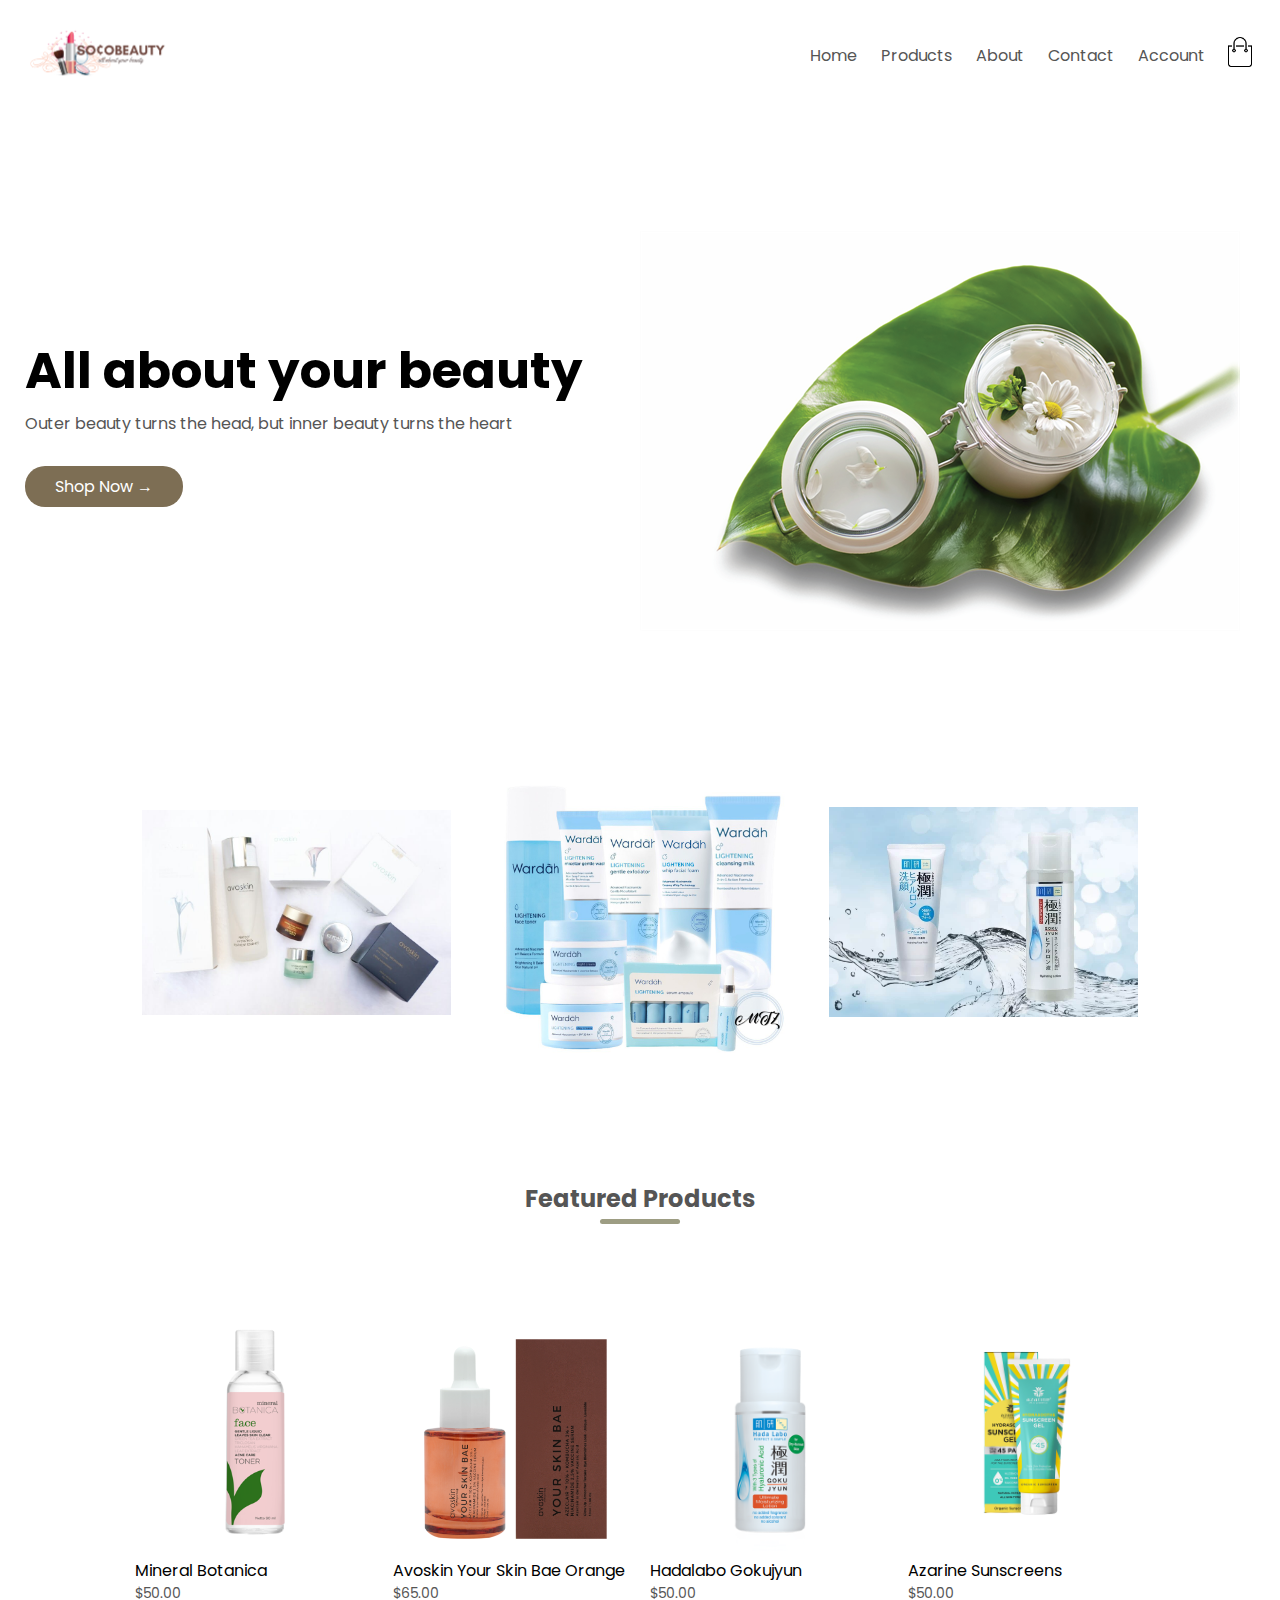
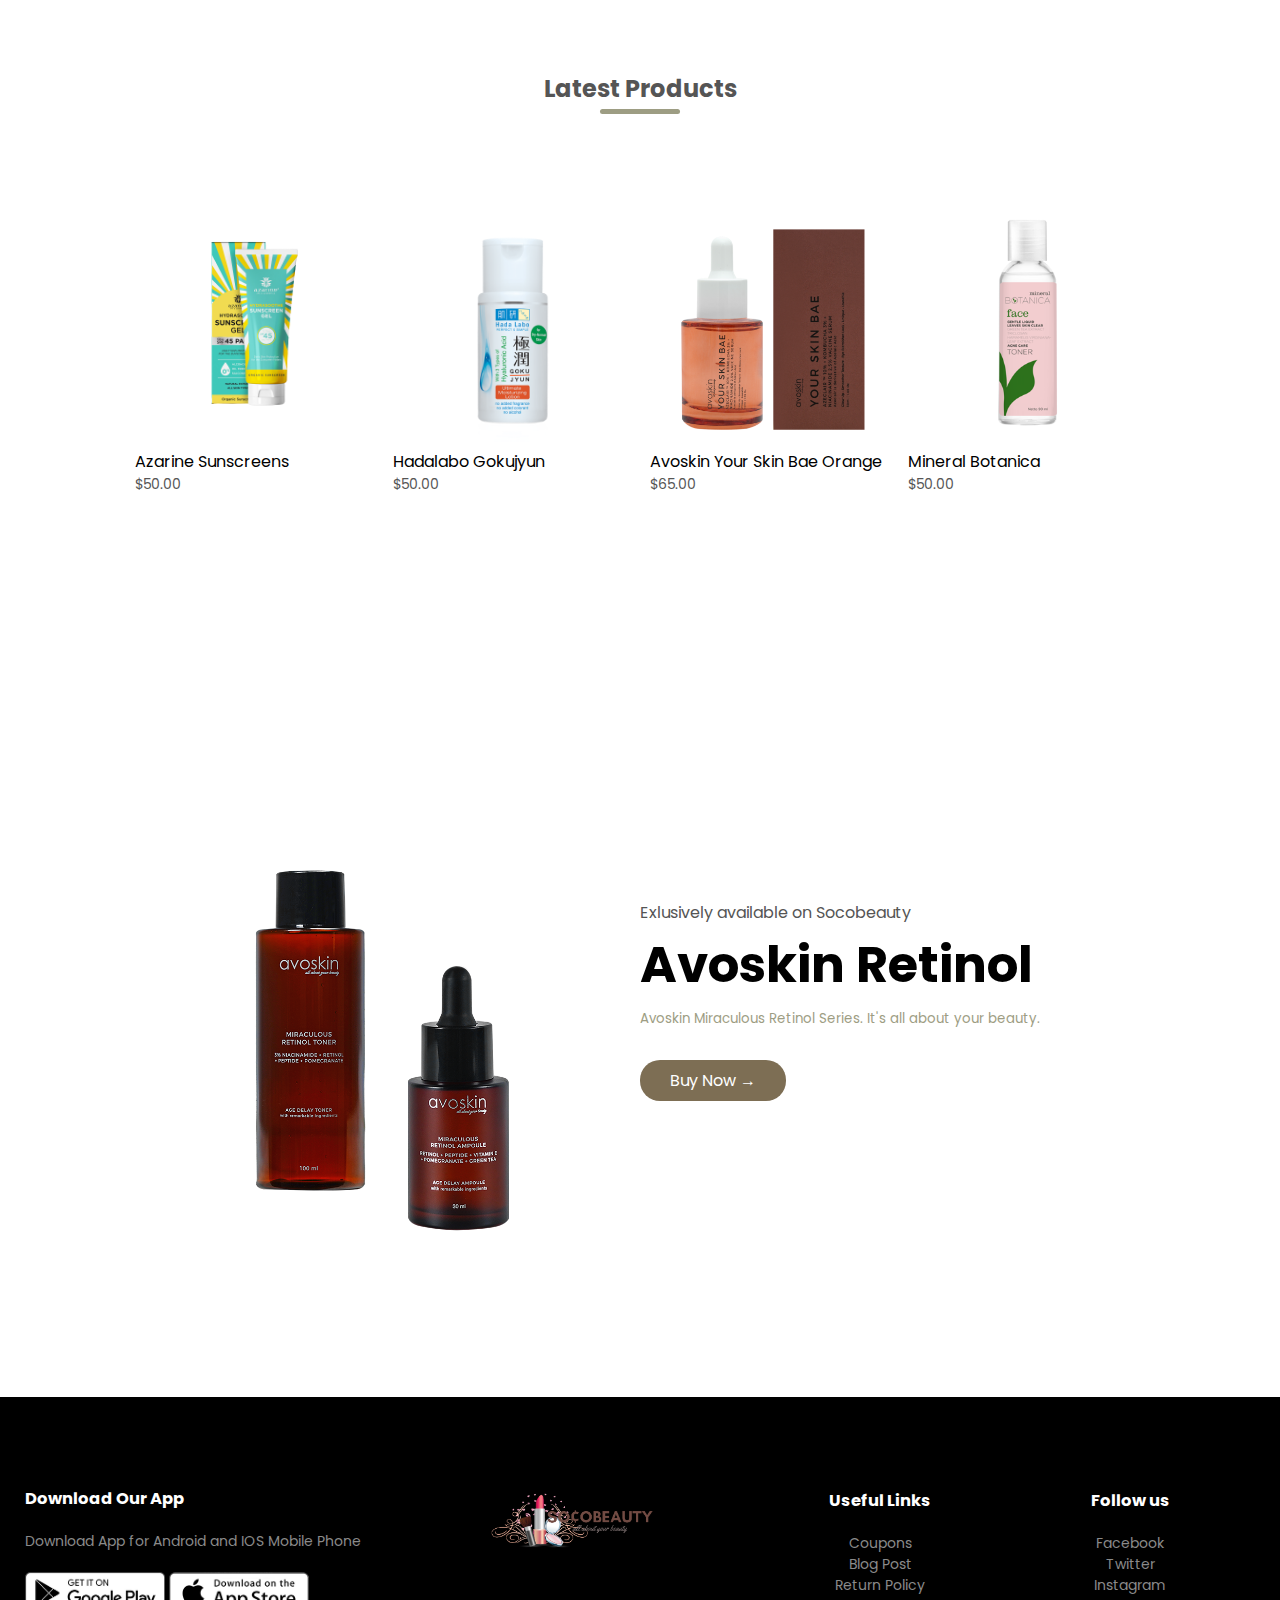
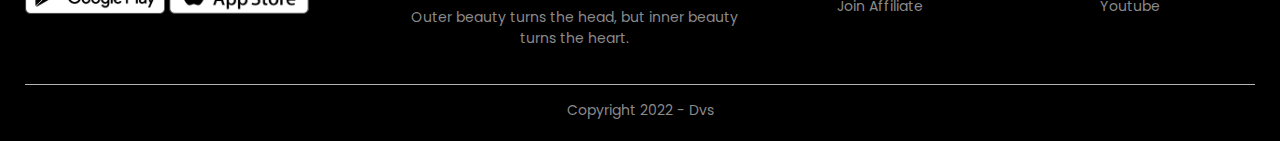
<file: index.html>
<!DOCTYPE html>
<html lang="en">
<head>
    <meta charset="UTF-8">
    <meta name="viewport" content="width-device-width, initial-scale=1.0">
    <title>So¢obeauty</title>
    <link rel="stylesheet" href="style.css">

    <!-- font -->
    <link rel="preconnect" href="https://fonts.googleapis.com">
    <link rel="preconnect" href="https://fonts.gstatic.com" crossorigin>
    <link href="https://fonts.googleapis.com/css2?family=Poppins:wght@400;500;700&display=swap" rel="stylesheet">
</head>
<body>

    <div class="header">
    <div class="container">
        <div class="navbar">
            <div class="logo">
                <a href="index.html"><img src="asset/logos.png" width="150px"></a>
            </div>
            <nav>
                <ul id="menuNav">
                    <li><a href="index.html">Home</a></li>
                    <li><a href="product.html">Products</a></li>
                    <li><a href="about.html">About</a></li>
                    <li><a href="contact.html">Contact</a></li>
                    <li><a href="account.html">Account</a></li>
                </ul>
            </nav>
            <a href="shop.html"><img src="asset/cart.png" width="30px" height="30px"></a>
            <img src="asset/menu.png" class="icon-menu" onclick="menutoggle()">
        </div>
        <div class="row">
            <div class="col-2">
                <h1>All about your beauty</h1>
                <p>Outer beauty turns the head, but inner beauty turns the heart</p>
                <a href="" class="btn">Shop Now  &#8594;</a>
            </div>
            <div class="col-2">
                <img src="asset/image1.png" alt="">
            </div>
        </div>
    </div>
    </div>

        <!-- featured categories -->
        <div class="categories">
            <div class="small-container">
                <div class="row">
                    <div class="col-3">
                        <img src="asset/category-1.jpg">
                    </div>
                    <div class="col-3">
                        <img src="asset/category-2.jpg">
                    </div>
                    <div class="col-3">
                        <img src="asset/category-3.jpg">
                    </div>
                </div>
            </div>
        </div>

        <!-- featured products -->
        <div class="small-container">
            <h2 class="title">Featured Products</h2>
            <div class="row">
                <div class="col-4">
                    <img src="asset/product-1.jpg">
                    <h4>Mineral Botanica</h4>
                    <p>$50.00</p>
                </div>
                <div class="col-4">
                    <img src="asset/product-2.jpg">
                    <h4>Avoskin Your Skin Bae Orange</h4>
                    <p>$65.00</p>
                </div>
                <div class="col-4">
                    <img src="asset/product-3.jpg">
                    <h4>Hadalabo Gokujyun</h4>
                    <p>$50.00</p>
                </div>
                <div class="col-4">
                    <img src="asset/product-4.jpg">
                    <h4>Azarine Sunscreens</h4>
                    <p>$50.00</p>
                </div>
            </div>

            <h2 class="title">Latest Products</h2>
            <div class="row">
                <div class="col-4">
                    <img src="asset/product-4.jpg">
                    <h4>Azarine Sunscreens</h4>
                    <p>$50.00</p>
                </div>
                <div class="col-4">
                    <img src="asset/product-3.jpg">
                    <h4>Hadalabo Gokujyun</h4>
                    <p>$50.00</p>
                </div>
                <div class="col-4">
                    <img src="asset/product-2.jpg">
                    <h4>Avoskin Your Skin Bae Orange</h4>
                    <p>$65.00</p>
                </div>
                <div class="col-4">
                    <img src="asset/product-1.jpg">
                    <h4>Mineral Botanica</h4>
                    <p>$50.00</p>
                </div>
            </div>
        </div>

        <!-- offer -->
        <div class="offer">
            <div class="small-container">
                <div class="row">
                    <div class="col-2">
                        <img src="asset/exclusive.png" class="offer">
                    </div>
                    <div class="col-2">
                        <p>Exlusively available on Socobeauty</p>
                        <h1>Avoskin Retinol</h1>
                        <small>Avoskin Miraculous Retinol Series. It's all about your beauty.</small>
                        <a href="" class="btn">Buy Now &#8594;</a>
                    </div>
                </div>
            </div>
        </div>

        <!-- footer -->
        <div class="footer">
            <div class="container">
                <div class="row">
                    <div class="footer-col-1">
                        <h3>Download Our App</h3>
                        <p>Download App for Android and IOS Mobile Phone</p>
                        <div class="app-logo">
                            <img src="asset/play-store.png">
                            <img src="asset/app-store.png">
                        </div>
                    </div>
                    <div class="footer-col-2">
                        <img src="asset/logos.png">
                        <p>Outer beauty turns the head, but inner beauty turns the heart.</p>
                    </div>
                    <div class="footer-col-3">
                        <h3>Useful Links</h3>
                       <ul>
                           <li>Coupons</li>
                           <li>Blog Post</li>
                           <li>Return Policy</li>
                           <li>Join Affiliate</li>
                       </ul>
                    </div>
                    <div class="footer-col-4">
                        <h3>Follow us</h3>
                       <ul>
                           <li>Facebook</li>
                           <li>Twitter</li>
                           <li>Instagram</li>
                           <li>Youtube</li>
                       </ul>
                    </div>
                </div>
                <hr>
                <p class="copright" style="text-align: center;">Copyright 2022 - Dvs</p>
            </div>
        </div>

        <!-- javascript untuk navbar -->
        <script>
            var menuNav = document.getElementById("menuNav");
            menuNav.style.maxHeight = "0px";

            function menutoggle(){
                if(menuNav.style.maxHeight == "0px"){
                    menuNav.style.maxHeight = "200px"; 
                }
                else{
                    menuNav.style.maxHeight = "0px";
                }
            }
        </script>
</body>
</html>
</file>
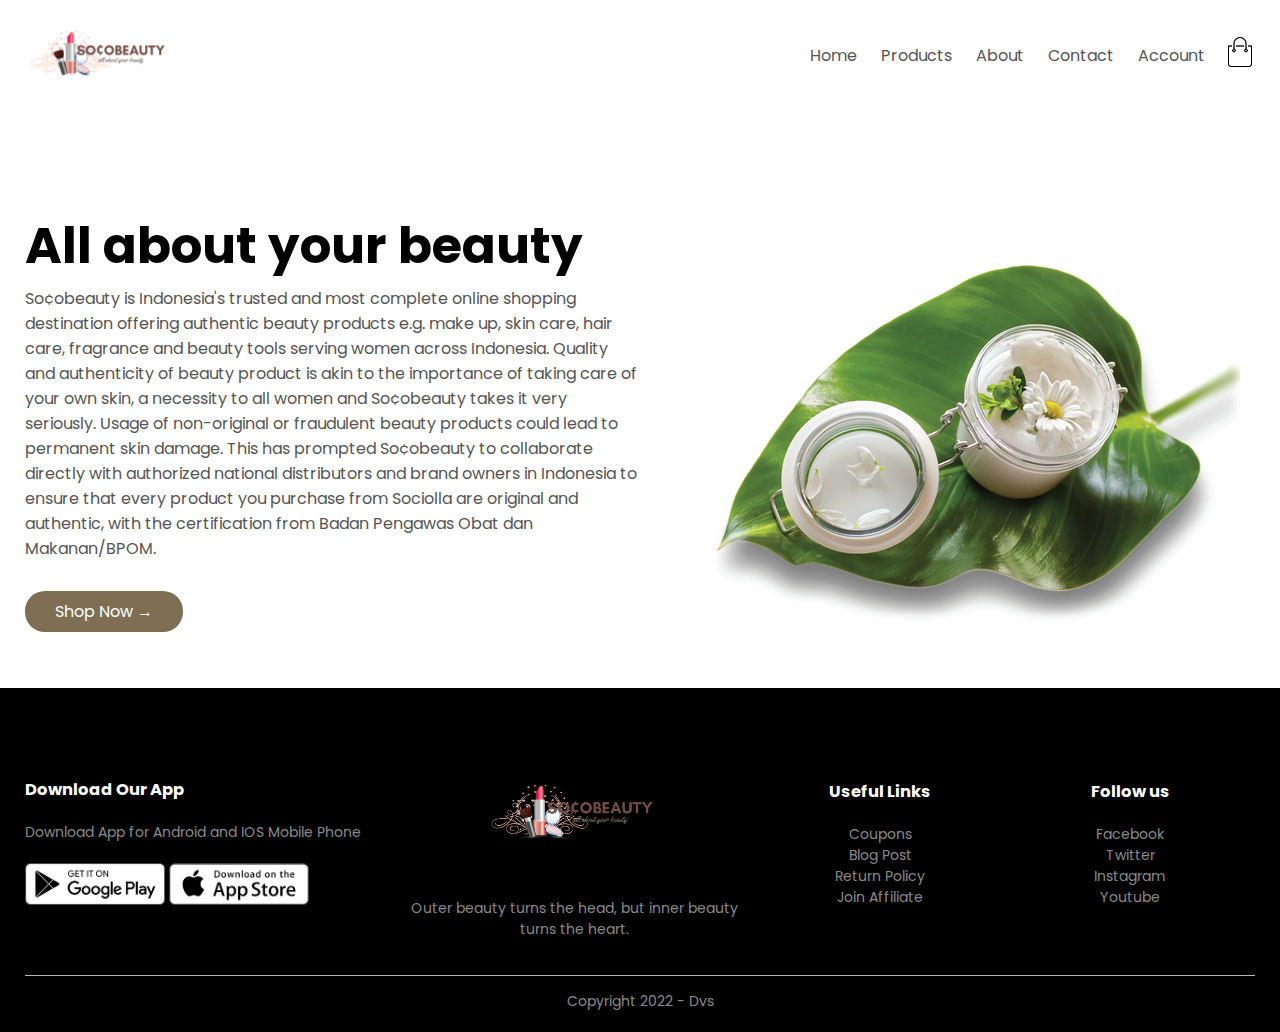
<file: about.html>
<!DOCTYPE html>
<html lang="en">
<head>
    <meta charset="UTF-8">
    <meta name="viewport" content="width-device-width, initial-scale=1.0">
    <title>So¢obeauty</title>
    <link rel="stylesheet" href="style.css">

    <!-- font -->
    <link rel="preconnect" href="https://fonts.googleapis.com">
    <link rel="preconnect" href="https://fonts.gstatic.com" crossorigin>
    <link href="https://fonts.googleapis.com/css2?family=Poppins:wght@400;500;700&display=swap" rel="stylesheet">
</head>
<body>

    <div class="header">
    <div class="container">
        <div class="navbar">
            <div class="logo">
                <a href="index.html"><img src="asset/logos.png" width="150px"></a>
            </div>
            <nav>
                <ul id="menuNav">
                    <li><a href="index.html">Home</a></li>
                    <li><a href="product.html">Products</a></li>
                    <li><a href="about.html">About</a></li>
                    <li><a href="contact.html">Contact</a></li>
                    <li><a href="account.html">Account</a></li>
                </ul>
            </nav>
            <a href="shop.html"><img src="asset/cart.png" width="30px" height="30px"></a>
            <img src="asset/menu.png" class="icon-menu" onclick="menutoggle()">
        </div>
        <div class="row">
            <div class="col-2">
                <h1>All about your beauty</h1>
                <p>So¢obeauty is Indonesia's trusted and most complete online shopping destination offering authentic beauty products e.g. make up, skin care, hair care, fragrance and beauty tools serving women across Indonesia. 
                    Quality and authenticity of beauty product is akin to the importance of taking care of your own skin, a necessity to all women and So¢obeauty takes it very seriously. Usage of non-original or fraudulent beauty products could lead to permanent skin damage.
                    This has prompted So¢obeauty to collaborate directly with authorized national distributors and brand owners in Indonesia to ensure that every product you purchase from Sociolla are original and authentic, with the certification from Badan Pengawas Obat dan Makanan/BPOM.</p>
                <a href="" class="btn">Shop Now  &#8594;</a>
            </div>
            <div class="col-2">
                <img src="asset/image1.png" alt="">
            </div>
        </div>
    </div>
    </div>

        <!-- footer -->
        <div class="footer">
            <div class="container">
                <div class="row">
                    <div class="footer-col-1">
                        <h3>Download Our App</h3>
                        <p>Download App for Android and IOS Mobile Phone</p>
                        <div class="app-logo">
                            <img src="asset/play-store.png">
                            <img src="asset/app-store.png">
                        </div>
                    </div>
                    <div class="footer-col-2">
                        <img src="asset/logos.png">
                        <p>Outer beauty turns the head, but inner beauty turns the heart.</p>
                    </div>
                    <div class="footer-col-3">
                        <h3>Useful Links</h3>
                       <ul>
                           <li>Coupons</li>
                           <li>Blog Post</li>
                           <li>Return Policy</li>
                           <li>Join Affiliate</li>
                       </ul>
                    </div>
                    <div class="footer-col-4">
                        <h3>Follow us</h3>
                       <ul>
                           <li>Facebook</li>
                           <li>Twitter</li>
                           <li>Instagram</li>
                           <li>Youtube</li>
                       </ul>
                    </div>
                </div>
                <hr>
                <p class="copright" style="text-align: center;">Copyright 2022 - Dvs</p>
            </div>
        </div>

        <!-- javascript untuk navbar -->
        <script>
            var menuNav = document.getElementById("menuNav");
            menuNav.style.maxHeight = "0px";

            function menutoggle(){
                if(menuNav.style.maxHeight == "0px"){
                    menuNav.style.maxHeight = "200px"; 
                }
                else{
                    menuNav.style.maxHeight = "0px";
                }
            }
        </script>
</body>
</html>
</file>
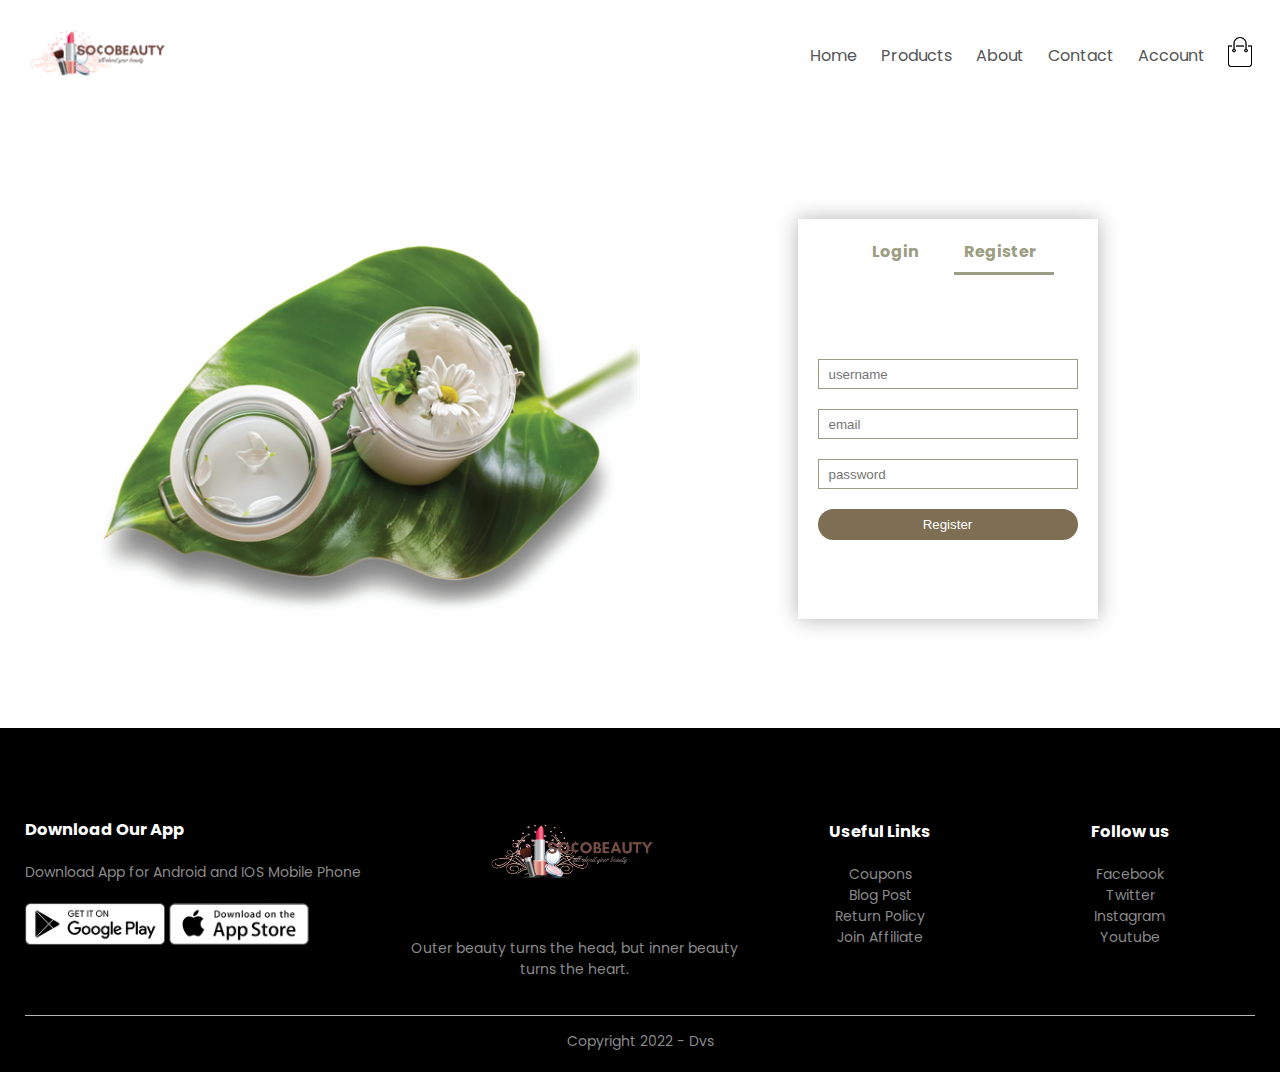
<file: account.html>
<!DOCTYPE html>
<html lang="en">
<head>
    <meta charset="UTF-8">
    <meta name="viewport" content="width-device-width, initial-scale=1.0">
    <title>Account</title>
    <link rel="stylesheet" href="style.css">

    <!-- font -->
    <link rel="preconnect" href="https://fonts.googleapis.com">
    <link rel="preconnect" href="https://fonts.gstatic.com" crossorigin>
    <link href="https://fonts.googleapis.com/css2?family=Poppins:wght@400;500;700&display=swap" rel="stylesheet">
</head>
<body>
    <!-- navbar -->
    <div class="header">
    <div class="container">
        <div class="navbar">
            <div class="logo">
                <img src="asset/logos.png" width="150px">
            </div>
            <nav>
                <ul id="menuNav">
                    <li><a href="index.html">Home</a></li>
                    <li><a href="product.html">Products</a></li>
                    <li><a href="about.html">About</a></li>
                    <li><a href="contact.html">Contact</a></li>
                    <li><a href="account.html">Account</a></li>
                </ul>
            </nav>
            <a href="shop.html"><img src="asset/cart.png" width="30px" height="30px"></a>
            <img src="asset/menu.png" class="icon-menu" onclick="menutoggle()">
        </div>
    </div>
    </div>

    <!-- account -->
    <div class="account-page">
        <div class="container">
            <div class="row">
                <div class="col-2">
                    <img src="asset/image1.png" width="100%">
                </div>
                <div class="col-2">
                    <div class="form-container">
                        <div class="form-btn">
                            <span onclick="login()">Login</span>
                            <span onclick="register()">Register</span>
                            <hr id="indicator">
                        </div>
                        <form id="login">
                            <input type="text" placeholder="username">
                            <input type="password" placeholder="password">
                            <button type="submit" class="btn">Login</button>
                            <a href="">Forgot Password?</a>
                        </form>
                        <form id="register">
                            <input type="text" placeholder="username">
                            <input type="text" placeholder="email">
                            <input type="password" placeholder="password">
                            <button type="submit" class="btn">Register</button>
                        </form>
                    </div>
                </div>
            </div>
        </div>
    </div>

        <!-- footer -->
        <div class="footer">
            <div class="container">
                <div class="row">
                    <div class="footer-col-1">
                        <h3>Download Our App</h3>
                        <p>Download App for Android and IOS Mobile Phone</p>
                        <div class="app-logo">
                            <img src="asset/play-store.png">
                            <img src="asset/app-store.png">
                        </div>
                    </div>
                    <div class="footer-col-2">
                        <img src="asset/logos.png">
                        <p>Outer beauty turns the head, but inner beauty turns the heart.</p>
                    </div>
                    <div class="footer-col-3">
                        <h3>Useful Links</h3>
                       <ul>
                           <li>Coupons</li>
                           <li>Blog Post</li>
                           <li>Return Policy</li>
                           <li>Join Affiliate</li>
                       </ul>
                    </div>
                    <div class="footer-col-4">
                        <h3>Follow us</h3>
                       <ul>
                           <li>Facebook</li>
                           <li>Twitter</li>
                           <li>Instagram</li>
                           <li>Youtube</li>
                       </ul>
                    </div>
                </div>
                <hr>
                <p class="copright" style="text-align: center;">Copyright 2022 - Dvs</p>
            </div>
        </div>

        <!-- javascript for navbar -->
        <script>
            var menuNav = document.getElementById("menuNav");
            menuNav.style.maxHeight = "0px";

            function menutoggle(){
                if(menuNav.style.maxHeight == "0px"){
                    menuNav.style.maxHeight = "200px"; 
                }
                else{
                    menuNav.style.maxHeight = "0px";
                }
            }
        </script>

        <script>
            var login = document.getElementById("login");
            var register = document.getElementById("register");
            var indicator = document.getElementById("indicator");
            
            function register1(){
                register.style.transform = "translateX(0px)";
                login.style.transform = "translateX(0px)";
            }

            function login1(){
                register.style.transform = "translateX(300px)";
                login.style.transform = "translateX(300px)";
            }

        </script>
</body>
</html>
</file>
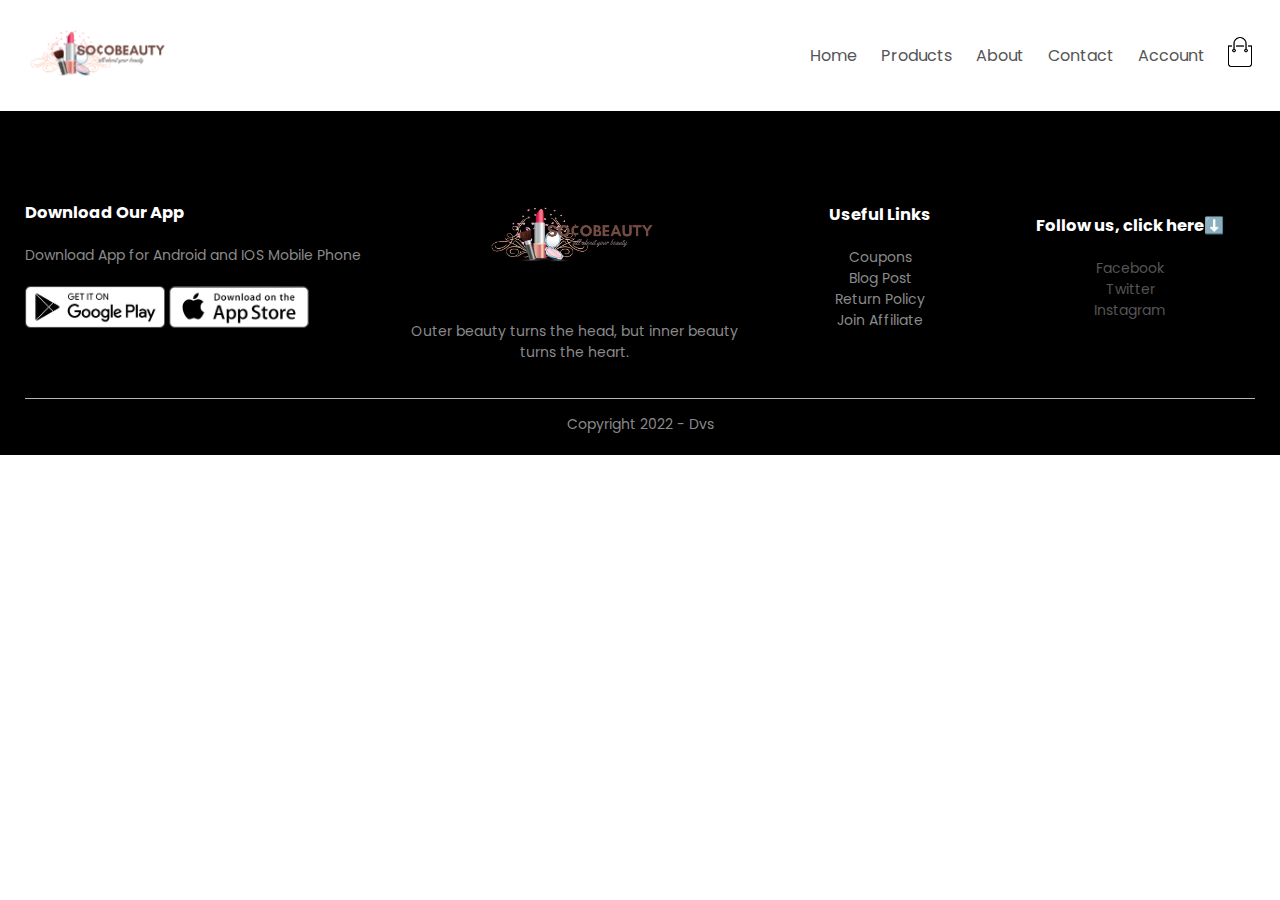
<file: contact.html>
<!DOCTYPE html>
<html lang="en">
<head>
    <meta charset="UTF-8">
    <meta name="viewport" content="width-device-width, initial-scale=1.0">
    <title>Contact So¢obeauty</title>
    <link rel="stylesheet" href="style.css">

    <!-- font -->
    <link rel="preconnect" href="https://fonts.googleapis.com">
    <link rel="preconnect" href="https://fonts.gstatic.com" crossorigin>
    <link href="https://fonts.googleapis.com/css2?family=Poppins:wght@400;500;700&display=swap" rel="stylesheet">
</head>
<body>
    <!-- navbar -->
    <div class="header">
    <div class="container">
        <div class="navbar">
            <div class="logo">
                <img src="asset/logos.png" width="150px">
            </div>
            <nav>
                <ul id="menuNav">
                    <li><a href="index.html">Home</a></li>
                    <li><a href="product.html">Products</a></li>
                    <li><a href="about.html">About</a></li>
                    <li><a href="contact.html">Contact</a></li>
                    <li><a href="account.html">Account</a></li>
                </ul>
            </nav>
            <a href="shop.html"><img src="asset/cart.png" width="30px" height="30px"></a>
            <img src="asset/menu.png" class="icon-menu" onclick="menutoggle()">
        </div>
    </div>
    </div>

        <!-- footer -->
        <div class="footer">
            <div class="container">
                <div class="row">
                    <div class="footer-col-1">
                        <h3>Download Our App</h3>
                        <p>Download App for Android and IOS Mobile Phone</p>
                        <div class="app-logo">
                            <img src="asset/play-store.png">
                            <img src="asset/app-store.png">
                        </div>
                    </div>
                    <div class="footer-col-2">
                        <img src="asset/logos.png">
                        <p>Outer beauty turns the head, but inner beauty turns the heart.</p>
                    </div>
                    <div class="footer-col-3">
                        <h3>Useful Links</h3>
                       <ul>
                           <li>Coupons</li>
                           <li>Blog Post</li>
                           <li>Return Policy</li>
                           <li>Join Affiliate</li>
                       </ul>
                    </div>
                    <div class="footer-col-4">
                        <h3>Follow us, click here⬇️</h3>
                       <ul>
                           <a href="facebook.com/Socobeauty"><li>Facebook</li></a>
                           <a href="twitter.com/socobeauty"><li>Twitter</li></a>
                           <a href="instagram.com/socobeauty"><li>Instagram</li></a>
                       </ul>
                    </div>
                </div>
                <hr>
                <p class="copright" style="text-align: center;">Copyright 2022 - Dvs</p>
            </div>
        </div>

        <!-- javascript untuk navbar -->
        <script>
            var menuNav = document.getElementById("menuNav");
            menuNav.style.maxHeight = "0px";

            function menutoggle(){
                if(menuNav.style.maxHeight == "0px"){
                    menuNav.style.maxHeight = "200px"; 
                }
                else{
                    menuNav.style.maxHeight = "0px";
                }
            }
        </script>
</body>
</html>
</file>
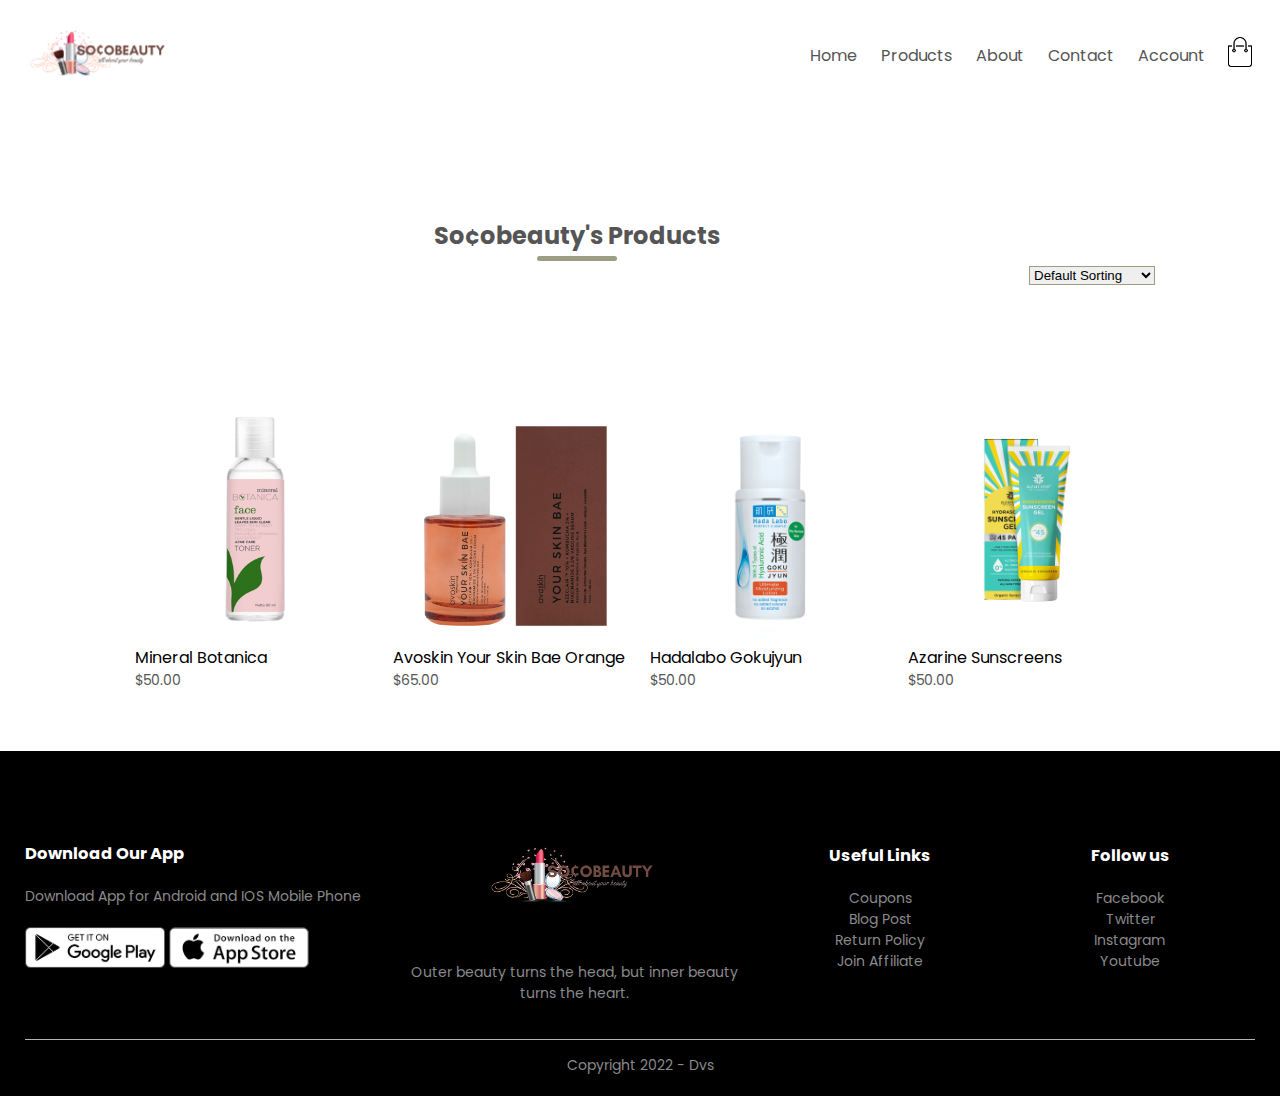
<file: product.html>
<!DOCTYPE html>
<html lang="en">
<head>
    <meta charset="UTF-8">
    <meta name="viewport" content="width-device-width, initial-scale=1.0">
    <title>Product - So¢obeauty</title>
    <link rel="stylesheet" href="style.css">

    <!-- font -->
    <link rel="preconnect" href="https://fonts.googleapis.com">
    <link rel="preconnect" href="https://fonts.gstatic.com" crossorigin>
    <link href="https://fonts.googleapis.com/css2?family=Poppins:wght@400;500;700&display=swap" rel="stylesheet">
</head>
<body>

    <div class="header">
    <div class="container">
        <div class="navbar">
            <div class="logo">
                <img src="asset/logos.png" width="150px">
            </div>
            <nav>
                <ul id="menuNav">
                    <li><a href="index.html">Home</a></li>
                    <li><a href="product.html">Products</a></li>
                    <li><a href="about.html">About</a></li>
                    <li><a href="contact.html">Contact</a></li>
                    <li><a href="account.html">Account</a></li>
                </ul>
            </nav>
            <a href="shop.html"><img src="asset/cart.png" width="30px" height="30px"></a>
            <img src="asset/menu.png" class="icon-menu" onclick="menutoggle()">
        </div>
    </div>
    </div>

        <!-- featured products -->
        <div class="small-container">
            <div class="row row-2">
            <h2 class="title">So¢obeauty's Products</h2>
                <select>
                    <option>Default Sorting</option>
                    <option>Sort by price</option>
                    <option>Sort by rating</option>
                    <option>Sort by popularity</option>
                </select>
            </div>

            <div class="row">
                <div class="col-4">
                    <img src="asset/product-1.jpg">
                    <h4>Mineral Botanica</h4>
                    <p>$50.00</p>
                </div>
                <div class="col-4">
                    <img src="asset/product-2.jpg">
                    <h4>Avoskin Your Skin Bae Orange</h4>
                    <p>$65.00</p>
                </div>
                <div class="col-4">
                    <img src="asset/product-3.jpg">
                    <h4>Hadalabo Gokujyun</h4>
                    <p>$50.00</p>
                </div>
                <div class="col-4">
                    <img src="asset/product-4.jpg">
                    <h4>Azarine Sunscreens</h4>
                    <p>$50.00</p>
                </div>
            </div>
        </div>


        <!-- footer -->
        <div class="footer">
            <div class="container">
                <div class="row">
                    <div class="footer-col-1">
                        <h3>Download Our App</h3>
                        <p>Download App for Android and IOS Mobile Phone</p>
                        <div class="app-logo">
                            <img src="asset/play-store.png">
                            <img src="asset/app-store.png">
                        </div>
                    </div>
                    <div class="footer-col-2">
                        <img src="asset/logos.png">
                        <p>Outer beauty turns the head, but inner beauty turns the heart.</p>
                    </div>
                    <div class="footer-col-3">
                        <h3>Useful Links</h3>
                       <ul>
                           <li>Coupons</li>
                           <li>Blog Post</li>
                           <li>Return Policy</li>
                           <li>Join Affiliate</li>
                       </ul>
                    </div>
                    <div class="footer-col-4">
                        <h3>Follow us</h3>
                       <ul>
                           <li>Facebook</li>
                           <li>Twitter</li>
                           <li>Instagram</li>
                           <li>Youtube</li>
                       </ul>
                    </div>
                </div>
                <hr>
                <p class="copright" style="text-align: center;">Copyright 2022 - Dvs</p>
            </div>
        </div>

        <!-- javascript untuk navbar -->
        <script>
            var menuNav = document.getElementById("menuNav");
            menuNav.style.maxHeight = "0px";

            function menutoggle(){
                if(menuNav.style.maxHeight == "0px"){
                    menuNav.style.maxHeight = "200px"; 
                }
                else{
                    menuNav.style.maxHeight = "0px";
                }
            }
        </script>
</body>
</html>
</file>
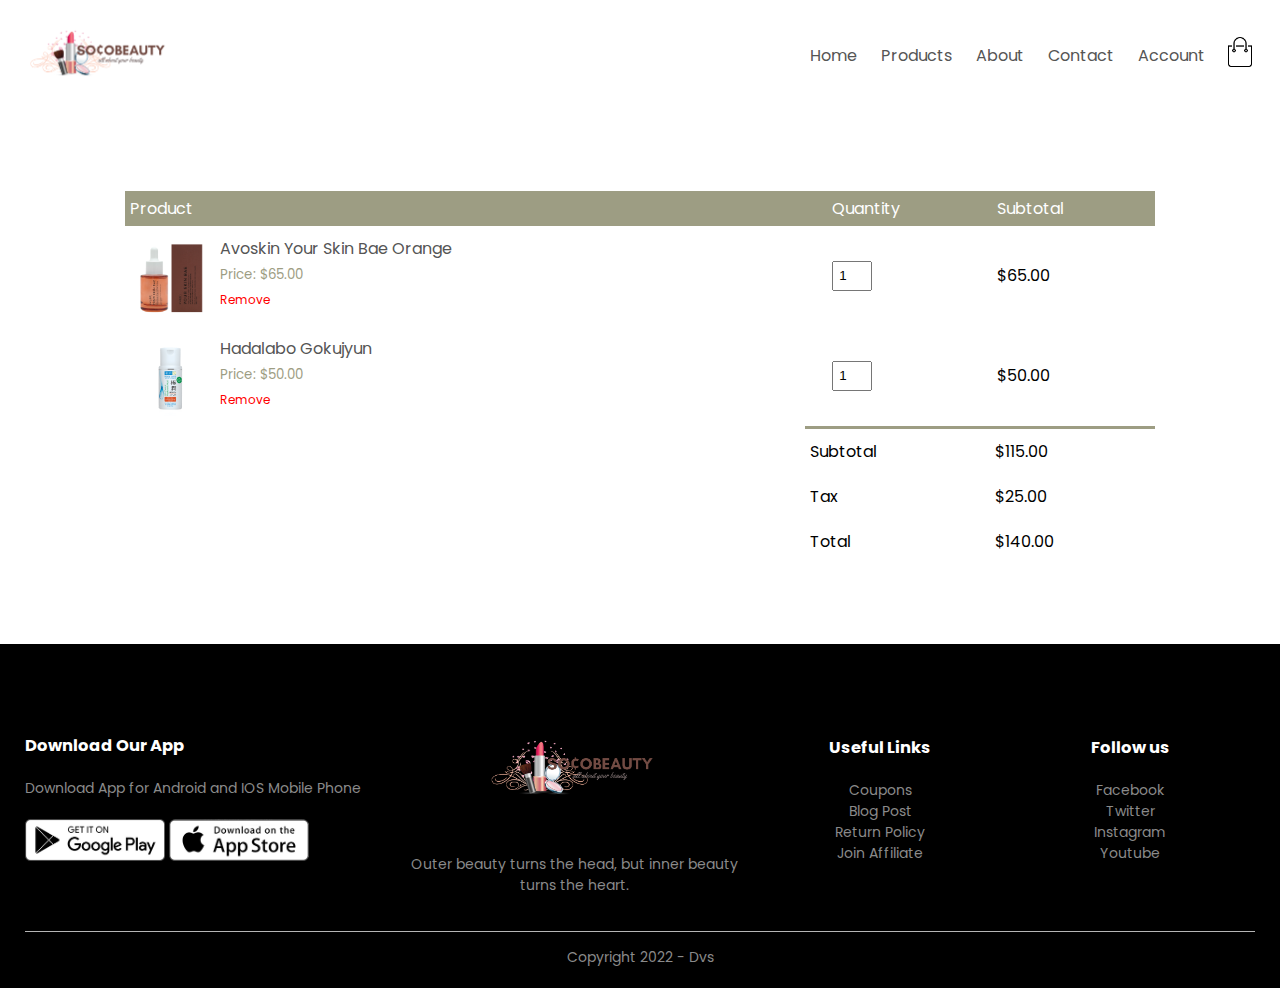
<file: shop.html>
<!DOCTYPE html>
<html lang="en">
<head>
    <meta charset="UTF-8">
    <meta name="viewport" content="width-device-width, initial-scale=1.0">
    <title>Shop</title>
    <link rel="stylesheet" href="style.css">

    <!-- font -->
    <link rel="preconnect" href="https://fonts.googleapis.com">
    <link rel="preconnect" href="https://fonts.gstatic.com" crossorigin>
    <link href="https://fonts.googleapis.com/css2?family=Poppins:wght@400;500;700&display=swap" rel="stylesheet">
</head>
<body>
    <!-- navbar -->
    <div class="header">
    <div class="container">
        <div class="navbar">
            <div class="logo">
                <img src="asset/logos.png" width="150px">
            </div>
            <nav>
                <ul id="menuNav">
                    <li><a href="index.html">Home</a></li>
                    <li><a href="product.html">Products</a></li>
                    <li><a href="about.html">About</a></li>
                    <li><a href="contact.html">Contact</a></li>
                    <li><a href="account.html">Account</a></li>
                </ul>
            </nav>
            <a href="shop.html"><img src="asset/cart.png" width="30px" height="30px"></a>
            <img src="asset/menu.png" class="icon-menu" onclick="menutoggle()">
        </div>
    </div>
    </div>

    <!-- item details -->
    <div class="small-container shopping-page">
        <table>
            <tr>
                <th>Product</th>
                <th>Quantity</th>
                <th>Subtotal</th> 
            </tr>
            <tr>
                <td>
                    <div class="shop-info">
                        <img src="asset/product-2.jpg">
                        <div>
                            <p>Avoskin Your Skin Bae Orange</p>
                            <small>Price: $65.00</small>
                            <br>
                            <a href="">Remove</a>
                        </div>
                    </div>
                </td>
                <td><input type="number" value="1"></td>
                <td>$65.00</td>
            </tr>
                <td>
                    <div class="shop-info">
                        <img src="asset/product-3.jpg">
                        <div>
                            <p>Hadalabo Gokujyun</p>
                            <small>Price: $50.00</small>
                            <br>
                            <a href="">Remove</a>
                        </div>
                    </div>
                </td>
                <td><input type="number" value="1"></td>
                <td>$50.00</td>
        </table>

        <!-- total price -->
        <div class="total-price">
            <table>
                <tr>
                    <td>Subtotal</td>
                    <td>$115.00</td>
                </tr>
                <tr>
                    <td>Tax</td>
                    <td>$25.00</td>
                </tr>
                <tr>
                    <td>Total</td>
                    <td>$140.00</td>
                </tr>
            </table>
        </div>

    </div>


        <!-- footer -->
        <div class="footer">
            <div class="container">
                <div class="row">
                    <div class="footer-col-1">
                        <h3>Download Our App</h3>
                        <p>Download App for Android and IOS Mobile Phone</p>
                        <div class="app-logo">
                            <img src="asset/play-store.png">
                            <img src="asset/app-store.png">
                        </div>
                    </div>
                    <div class="footer-col-2">
                        <img src="asset/logos.png">
                        <p>Outer beauty turns the head, but inner beauty turns the heart.</p>
                    </div>
                    <div class="footer-col-3">
                        <h3>Useful Links</h3>
                       <ul>
                           <li>Coupons</li>
                           <li>Blog Post</li>
                           <li>Return Policy</li>
                           <li>Join Affiliate</li>
                       </ul>
                    </div>
                    <div class="footer-col-4">
                        <h3>Follow us</h3>
                       <ul>
                           <li>Facebook</li>
                           <li>Twitter</li>
                           <li>Instagram</li>
                           <li>Youtube</li>
                       </ul>
                    </div>
                </div>
                <hr>
                <p class="copright" style="text-align: center;">Copyright 2022 - Dvs</p>
            </div>
        </div>

        <!-- javascript untuk navbar -->
        <script>
            var menuNav = document.getElementById("menuNav");
            menuNav.style.maxHeight = "0px";

            function menutoggle(){
                if(menuNav.style.maxHeight == "0px"){
                    menuNav.style.maxHeight = "200px"; 
                }
                else{
                    menuNav.style.maxHeight = "0px";
                }
            }
        </script>
</body>
</html>
</file>
<file: style.css>
*{
    margin: 0;
    padding: 0;
    box-sizing: border-box;
}

body{
    font-family: 'Poppins', sans-serif;
}

.navbar{
    display: flex;
    align-items: center;
    padding: 0px;
}

nav{
    flex: 1;
    text-align: right;
}
nav ul{
    display: inline-block;
    list-style-type: none;
}
nav ul li{
    display: inline-block;
    margin-right: 20px;
}
a{
    text-decoration: none;
    color: #555;
}
p{
    color: #555;
}

.container{
    max-width: 1300px;
    margin: auto;
    padding-left: 25px;
    padding-right: 25px;
}

.row{
    display: flex;
    align-items: center;
    flex-wrap: wrap;
    justify-content: space-around;
}
.col-2{
    flex-basis: 50%;
    min-width: 300px;
}
.col-2 img{
    max-width: 100%;
    padding: 50px 0;
}

.col-2 h1{
    font-size: 50px;
    line-height: 60px;
    margin: 10px 0;
    transition: background 0.5s;
}

.btn{
    display: inline-block;
    background: #7d6e54;
    color: #fff;
    padding: 8px 30px;
    margin: 30px 0;
    border-radius: 20px;
}

.btn:hover{
    background: #9d9d83;
}

.header{
    background: #fff;
}

.header .row{
    margin-top: 70px;
}

.categories{
    margin: 70px 0;
}

.col-3{
    flex-basis: 30%;
    min-width: 250px;
    margin-bottom: 30px;
}

.col-3 img{
    width: 100%;
}

.small-container{
    max-width: 1080px;
    margin: auto;
    padding-left: 25px;
    padding-right: 25px;
}

.col-4{
    flex-basis: 25%;
    padding: 10px;
    min-width: 200px;
    margin-bottom: 50px;
    transition: transform 0.5s;
}

.col-4 img{
    width: 100%; 
}

.title{
    text-align: center;
    margin: 0 auto 80px;
    position: relative;
    line-height: 50px;
    color: #555;
}

.title::after{
    content: '';
    background: #9d9d83;
    width: 80px;
    height: 5px;
    border-radius: 5px;
    position: absolute;
    bottom: 0;
    left: 50%;
    transform: translateX(-50%);
}

h4{
    color: black;
    font-weight: normal;
}

.col-4 p{
    font-size: 14px;
}

.col-4:hover{
    transform: translateY(-10px);
}

/* offer */
.offer{
    background: white;
    margin-top: 80px;
    padding: 30px 0;
}

.col-2 .offer-img{
    padding: 50px;   
}

small{
    color: #9d9d83;
}

.brands{
    margin: 100px auto;
}

.col-5{
    width: 160px;
}

.col-5 img{
    width: 100%;
}

.footer{
    background: #000;
    color: #8a8a8a;
    font-size: 14px;
    padding: 60px 0 20px;
}

.footer p{
    color: #8a8a8a;
}

.footer h3{
    color: #fff;
    margin-bottom: 20px;
}

.footer-col-1, .footer-col-2, .footer-col-3, .footer-col-4{
    min-width: 250px;
    margin-bottom: 20px;
}

.footer-col-1{
    flex-basis: 30%;
}

.footer-col-2{
    flex: 1;
    text-align: center;
}

.footer-col-2 img{
    width: 180px;
    margin-bottom: 20px;
}

.footer-col-3, .footer-col-4{
    flex-basis: 12%;
    text-align: center;
}

ul{
    list-style-type: none;

}

.app-logo{
    margin-top: 20px;
}

.app-logo img{
    width: 140px;
}

.footer hr{
    border: none;
    background: #b5b5b5;
    height: 1px;
    margin: 15px 0;
}

.icon-menu{
    width: 28px;
    margin-left: 20px;
    display: none;
}

/* media query for menu */
@media only screen and (max-width: 800px){
    nav ul{
        position: absolute;
        top: 70px;
        left: 0;
        background: white;
        width: 100%;
        overflow: hidden;
        transition: max-height 0.5s;
    }

    nav ul li{
        display: block;
        margin-right: 50px;
        margin-top: 10px;
        margin-bottom: 10px;
    }

    nav ul li a{
        color: black;
    }

    .icon-menu{
        display: block;
        cursor: pointer;
    }
}

/* product */

.row-2{
    justify-content: space-between;
    margin: 100px auto 50px;
}

select{
    border: 1px solid #9d9d83;
}

select:focus{
    outline: none;
}

/* media query for less than 600 screen size */

@media only screen and (max-width: 600px){
    .row{
        text-align: center;
    }
    .col-2, .col-3, .col-4{
        flex-basis: 100%;
    }

    .shop-info p{
        display: none;
    }
}

/* shop */

.shopping-page{
    margin: 80px auto;
}

table{
    width: 100%;
    border-collapse: collapse;
}

.shop-info{
    display: flex;
    flex-wrap: wrap;
}

th{
    text-align: left;
    padding: 5px;
    color: white;
    background: #9d9d83;
    font-weight: normal;
}

td{
    padding: 10px 5px;
}

td input{
    width: 40px;
    height: 30px;
    padding: 5px;
}

td a{
    color: red;
    font-size: 12px;
}

td img{
    width: 80px;
    height: 80px;
    margin-right: 10px;

}

.total-price{
    display: flex;
    justify-content: flex-end;
}

.total-price table{
    border-top: 3px solid #9d9d83;
    width: 100%;
    max-width: 350px;
}

/* account */
.account-page{
    padding: 50px 0;
    background: white;

}

.form-container{
    background: white;
    width: 300px;
    height: 400px;
    position: relative;
    text-align: center;
    padding: 20px 0;
    margin: auto;
    box-shadow: 0 0 20px 0px rgb(0, 0, 0, 0.3);
    overflow: hidden;
}

.form-container span{
    font-weight: bold;
    padding: 0 10px;
    color: #9d9d83;
    cursor: pointer;
    width: 100px;
    display: inline-block;
}

.form-btn{
    display: inline-block;
}

.form-container form{
    max-width: 300px;
    padding: 0 20px;
    position: absolute;
    top: 130px;
    transition: transform 1s;
}

form input{
    width: 100%;
    height: 30px;
    margin: 10px 0;
    padding: 0 10px;
    border: 1px solid #9d9d83;
}

form .btn{
    width: 100%;
    border: none;
    cursor: pointer;
    margin: 10px 0;
}

form .btn:focus{
    outline: none;
}

#login{
    left: -300px;
}

#register{
    left: 0;
}

form a{
    font-size: 12px;
}

#indicator{
    width: 100px;
    border: none;
    background: #9d9d83;
    height: 3px;
    margin: 8px;
    transform: translateX(100px);
}
</file>
